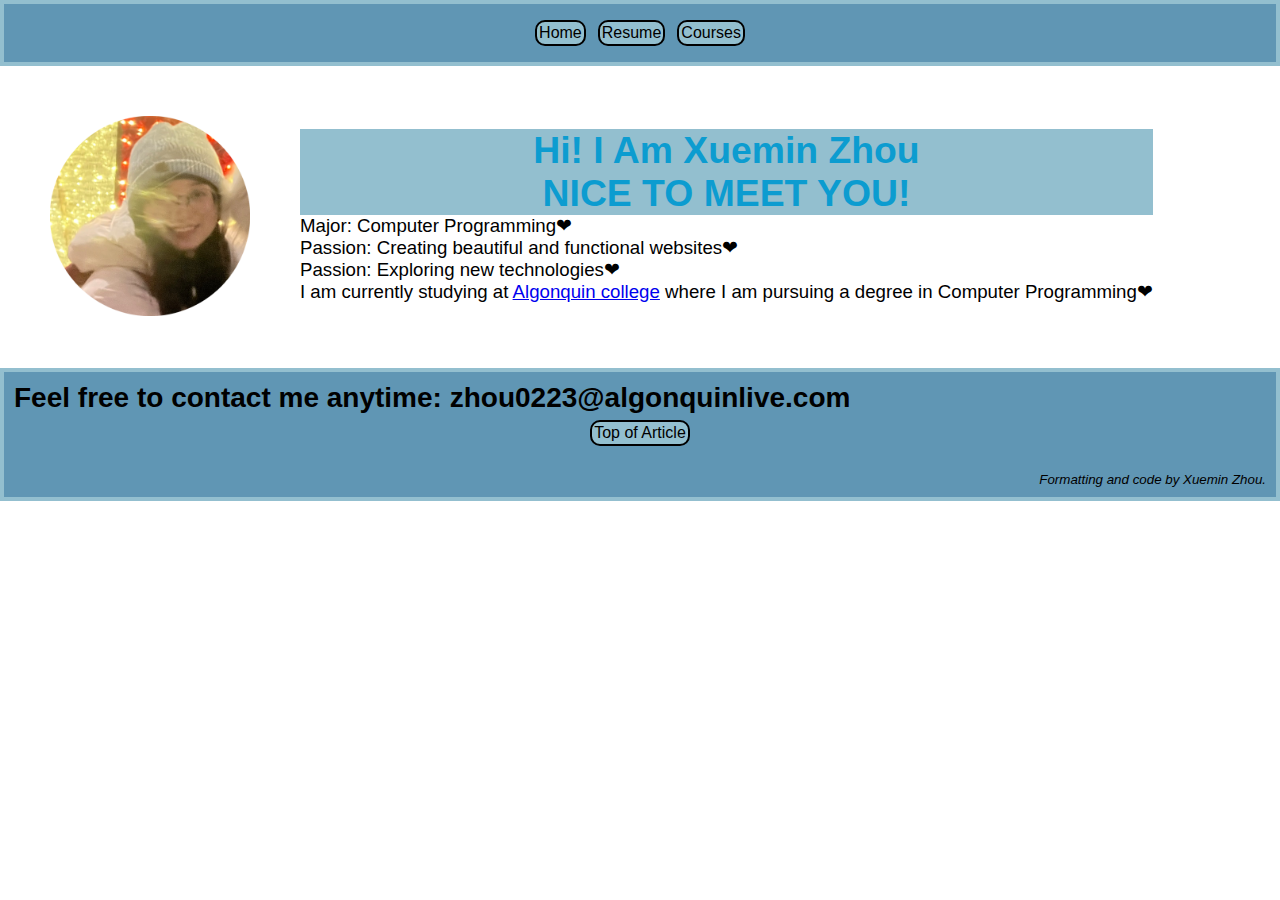
<file: personnelWebsite/index.html>
<!--
Name: Xuemin Zhou
Date: March 10,2023
Section: CST 8285 section 311
This is the index.html page for my portfolio of web 
development work. 
-->
<!DOCTYPE html>
<html lang="en">
<head>
	<meta charset="UTF-8">
	<meta name="author" content="Xuemin Zhou">
  <meta name="viewpoint" content="width=device-width,initial-scale=1.0,maximum-scale=1.0,minimum-scale=1.0,user-scalable=no">
	<title>index.html</title>
	<link rel="stylesheet" type="text/css" href="style.css">
  <script src="javascript.js" defer></script>
</head>
<body>
	<!-- Page 1: Landing Page -->
		<header>
      <nav class="navbar">
        <a href="index.html">Home</a>
        <a href="resume.html">Resume</a>
        <a href="course.html">Courses</a>
      </nav>
    </header>

  <table cellspacing="50">
    <tr>
      <td>
        <img src="myselfpicmodified.png" alt="Xuemin Zhou Picture" >
      </td>

      <td>
       <h1>Hi! I Am Xuemin Zhou</h1>
       <h1>NICE TO MEET YOU!</h1>
       <p>Major: Computer Programming❤</p>
       <p>Passion: Creating beautiful and functional websites❤</p>
       <p>Passion: Exploring new technologies❤</p>
       <p>I am currently studying at <a href="https://www.algonquincollege.com/">Algonquin college</a> where I am pursuing a degree in Computer Programming❤</p>
      </td>
    </tr>
  </table>
  <hr>
  
<!--footer-->
<footer id="contact">
  <div class="contact-wrapper">
      <h2>Feel free to contact me anytime:
        <a href="mailto:zhou0223@algonquinlive.com">zhou0223@algonquinlive.com</a>
      </h2>
      <nav>
        <a href="#top">Top of Article</a>
      </nav>
        <p>Formatting and code by Xuemin Zhou.</p>
  </div>
</footer>
</body>
</html>
</file>
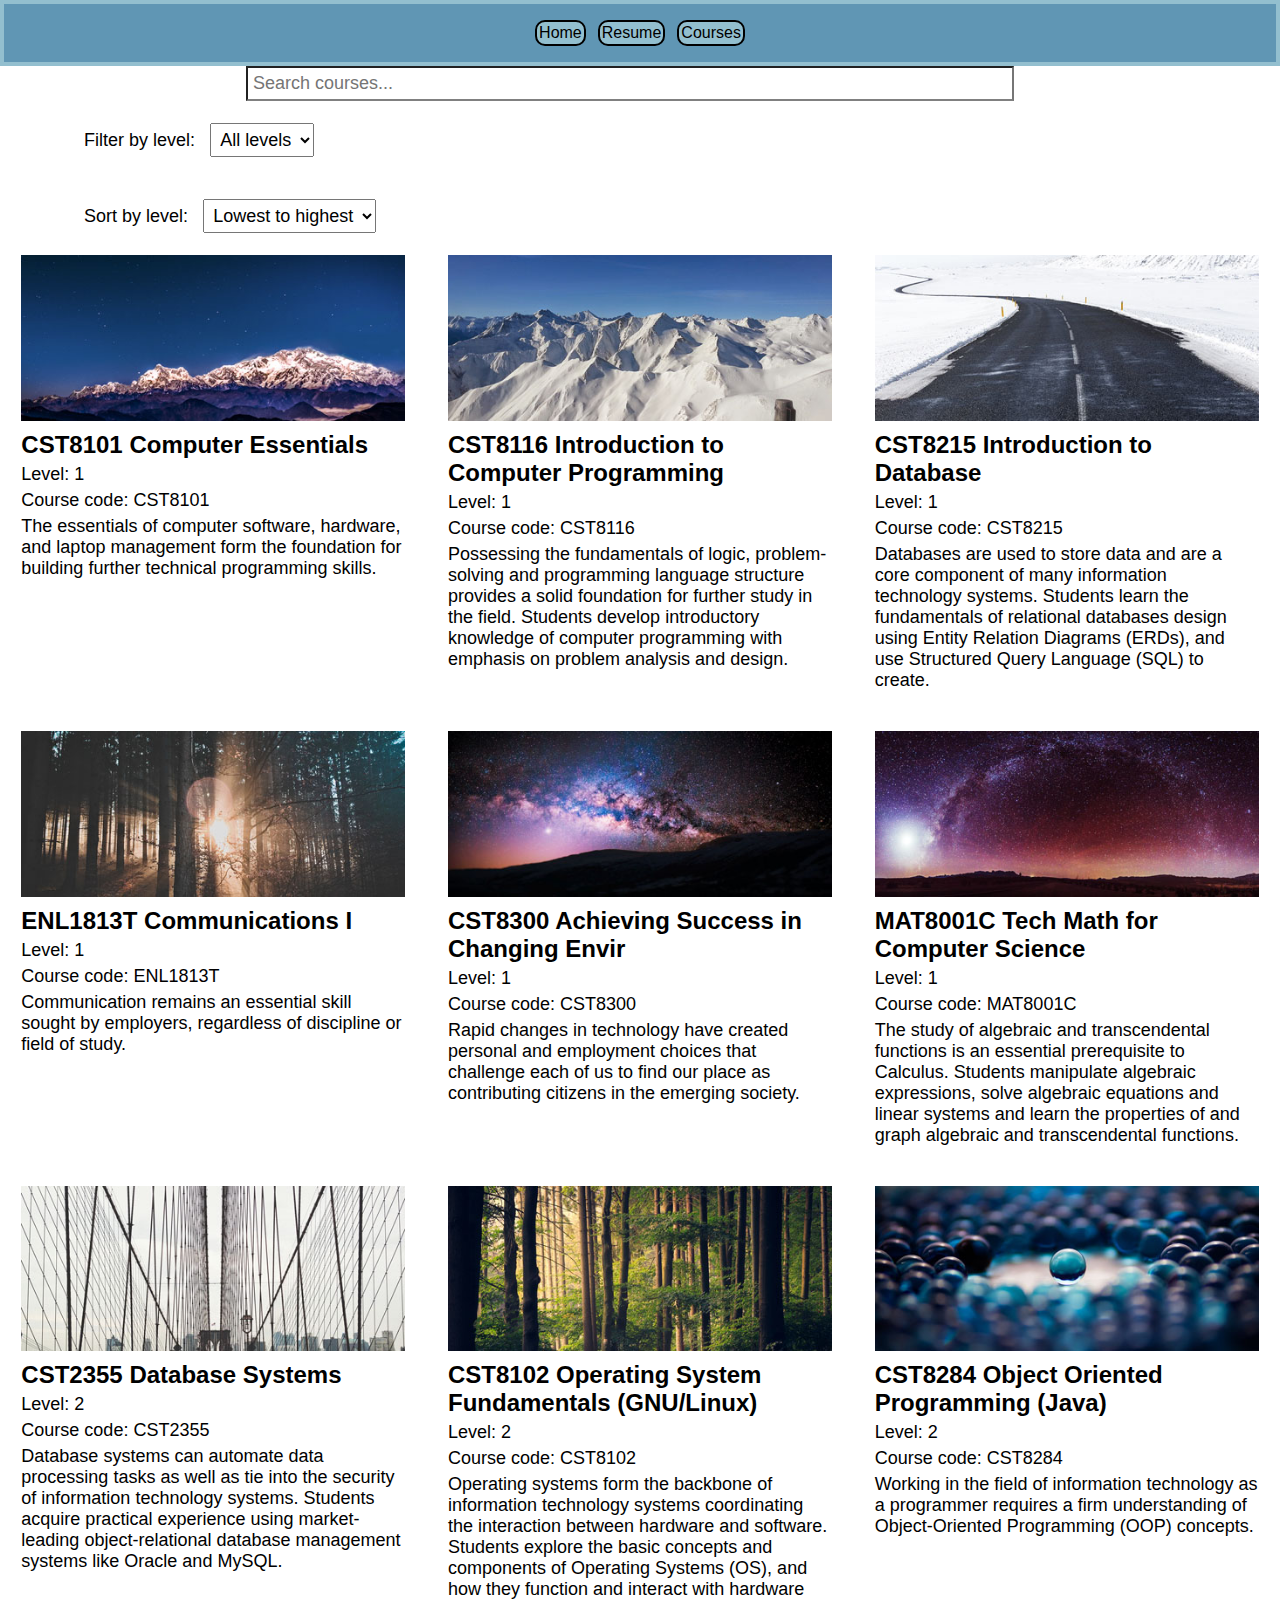
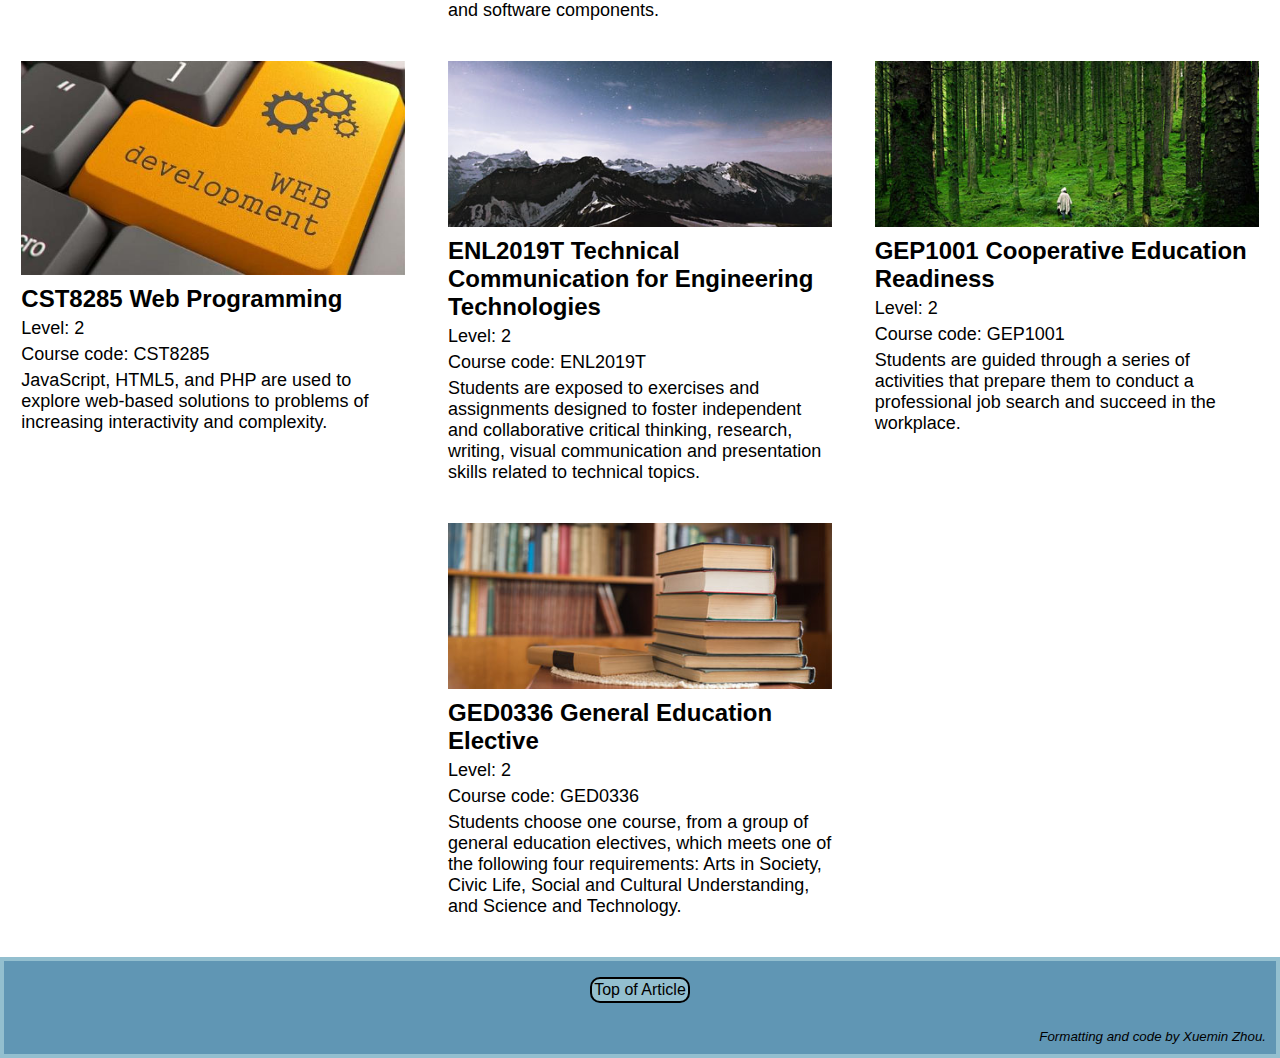
<file: personnelWebsite/course.html>
<!--
Name: Xuemin Zhou
Date: March 10,2023
Section: CST 8285 section 311
This is the course.html page for my portfolio of web 
development work. 
-->
<!DOCTYPE html>
<html lang="en">
    <head>
        <meta charset="utf-8">
        <meta name="author" content="Xuemin Zhou">
        <meta name="viewpoint" content="width=device-width,initial-scale=1.0,maximum-scale=1.0,minimum-scale=1.0,user-scalable=no">
        <title>My course</title>
        <link rel="stylesheet" type="text/css" href="style.css">
        <script src="javascript.js" defer></script>
    </head>
    <body>
      <header>
        <nav class="navbar">
          <a href="index.html">Home</a>
          <a href="resume.html">Resume</a>
          <a href="course.html">Courses</a>
        </nav>
      </header>
  
  <div class="search-container">
    <input type="text" id="search-input" placeholder="Search courses...">
  </div>
  <hr>

  <div class="filter-container">
    <label for="level-filter">Filter by level:</label>
    <select id="level-filter">
      <option value="">All levels</option>
      <option value="1">Level 1</option>
      <option value="2">Level 2</option>
    </select>
  </div>
  <hr>

  <div class="sort-container">
    <label for="level-sort">Sort by level:</label>
    <select id="level-sort">
      <option value="asc">Lowest to highest</option>
      <option value="desc">Highest to lowest</option>
    </select>
  </div>
  <hr>

  <div class="course-container">
    <div class="course" data-level="1">
      <img src="cst8101.jpg" alt="CST8101">
      <h2>CST8101 Computer Essentials</h2>
      <p>Level: 1</p>
      <p>Course code: CST8101</p>
      <p>The essentials of computer software, hardware, and laptop management form the foundation for building further technical programming skills.</p>
    </div>
    <div class="course" data-level="1">
      <img src="cst8116.jpg" alt="CST8116">
      <h2>CST8116 Introduction to Computer Programming</h2>
      <p>Level: 1</p>
      <p>Course code: CST8116</p>
      <p>Possessing the fundamentals of logic, problem-solving and programming language structure provides a solid foundation for further study in the field. Students develop introductory knowledge of computer programming with emphasis on problem analysis and design.</p>
    </div>
    <div class="course" data-level="1">
      <img src="cst8215.jpg" alt="CST8215">
      <h2>CST8215 Introduction to Database</h2>
      <p>Level: 1</p>
      <p>Course code: CST8215</p>
      <p>Databases are used to store data and are a core component of many information technology systems. Students learn the fundamentals of relational databases design using Entity Relation Diagrams (ERDs), and use Structured Query Language (SQL) to create.</p>
    </div>
    <div class="course" data-level="1">
      <img src="enl1813t.jpg" alt="ENL1813T">
      <h2>ENL1813T Communications I</h2>
      <p>Level: 1</p>
      <p>Course code: ENL1813T</p>
      <p>Communication remains an essential skill sought by employers, regardless of discipline or field of study.</p>
    </div>
    <div class="course" data-level="1">
      <img src="cst8300.jpg" alt="CST8300">
      <h2>CST8300 Achieving Success in Changing Envir</h2>
      <p>Level: 1</p>
      <p>Course code: CST8300</p>
      <p>Rapid changes in technology have created personal and employment choices that challenge each of us to find our place as contributing citizens in the emerging society. </p>
    </div>
    <div class="course" data-level="1">
      <img src="MAT8001C.jpg" alt="MAT8001C">
      <h2>MAT8001C Tech Math for Computer Science</h2>
      <p>Level: 1</p>
      <p>Course code: MAT8001C</p>
      <p>The study of algebraic and transcendental functions is an essential prerequisite to Calculus. 
        Students manipulate algebraic expressions, solve algebraic equations and linear systems and learn the properties of and graph algebraic and transcendental functions. </p>
    </div>
    <div class="course" data-level="2">
      <img src="cst2355.jpg" alt="CST2355">
      <h2>CST2355 Database Systems</h2>
      <p>Level: 2</p>
      <p>Course code: CST2355</p>
      <p>Database systems can automate data processing tasks as well as tie into the security of information technology systems. 
Students acquire practical experience using market-leading object-relational database management systems like Oracle and MySQL.</p>
    </div>
    <div class="course" data-level="2">
      <img src="cst8102.jpg" alt="CST8102">
      <h2>CST8102 Operating System Fundamentals (GNU/Linux)</h2>
      <p>Level: 2</p>
      <p>Course code: CST8102</p>
      <p>Operating systems form the backbone of information technology systems coordinating the interaction between hardware and software. 
Students explore the basic concepts and components of Operating Systems (OS), and how they function and interact with hardware and software components.</p>
    </div>
    <div class="course" data-level="2">
      <img src="cst8284.jpg" alt="CST8284">
      <h2>CST8284 Object Oriented Programming (Java)</h2>
      <p>Level: 2</p>
      <p>Course code: CST8284</p>
      <p>Working in the field of information technology as a programmer requires a firm understanding of Object-Oriented Programming (OOP) concepts.</p>
    </div>
    <div class="course" data-level="2">
      <img src="cst8285.jpg" alt="CST8285">
      <h2>CST8285 Web Programming</h2>
      <p>Level: 2</p>
      <p>Course code: CST8285</p>
      <p>JavaScript, HTML5, and PHP are used to explore web-based solutions to problems of increasing interactivity and complexity.</p>
</div>
<div class="course" data-level="2">
      <img src="enl2019t.jpg" alt="ENL2019T">
      <h2>ENL2019T Technical Communication for Engineering Technologies</h2>
      <p>Level: 2</p>
      <p>Course code: ENL2019T</p>
      <p>Students are exposed to exercises and assignments designed to foster independent and collaborative critical thinking, research, writing, visual communication and presentation skills related to technical topics.</p>
</div>
<div class="course" data-level="2">
      <img src="gep1001.jpg" alt="GEP1001">
      <h2>GEP1001 Cooperative Education Readiness</h2>
      <p>Level: 2</p>
      <p>Course code: GEP1001</p>
      <p>Students are guided through a series of activities that prepare them to conduct a professional job search and succeed in the workplace.</p>
</div>
<div class="course" data-level="2">
      <img src="ged0336.jpg" alt="GED0336">
      <h2>GED0336 General Education Elective</h2>
      <p>Level: 2</p>
      <p>Course code: GED0336</p>
      <p>Students choose one course, from a group of general education electives, which meets one of the following four requirements: Arts in Society, Civic Life, Social and Cultural Understanding, and Science and Technology.</p>
</div>
</div>

        <footer>
          <div>
              <nav>
                <a href="#top">Top of Article</a>
              </nav>
                <p>Formatting and code by Xuemin Zhou.</p>
          </div>
        </footer>
      </body>
</html>
</file>
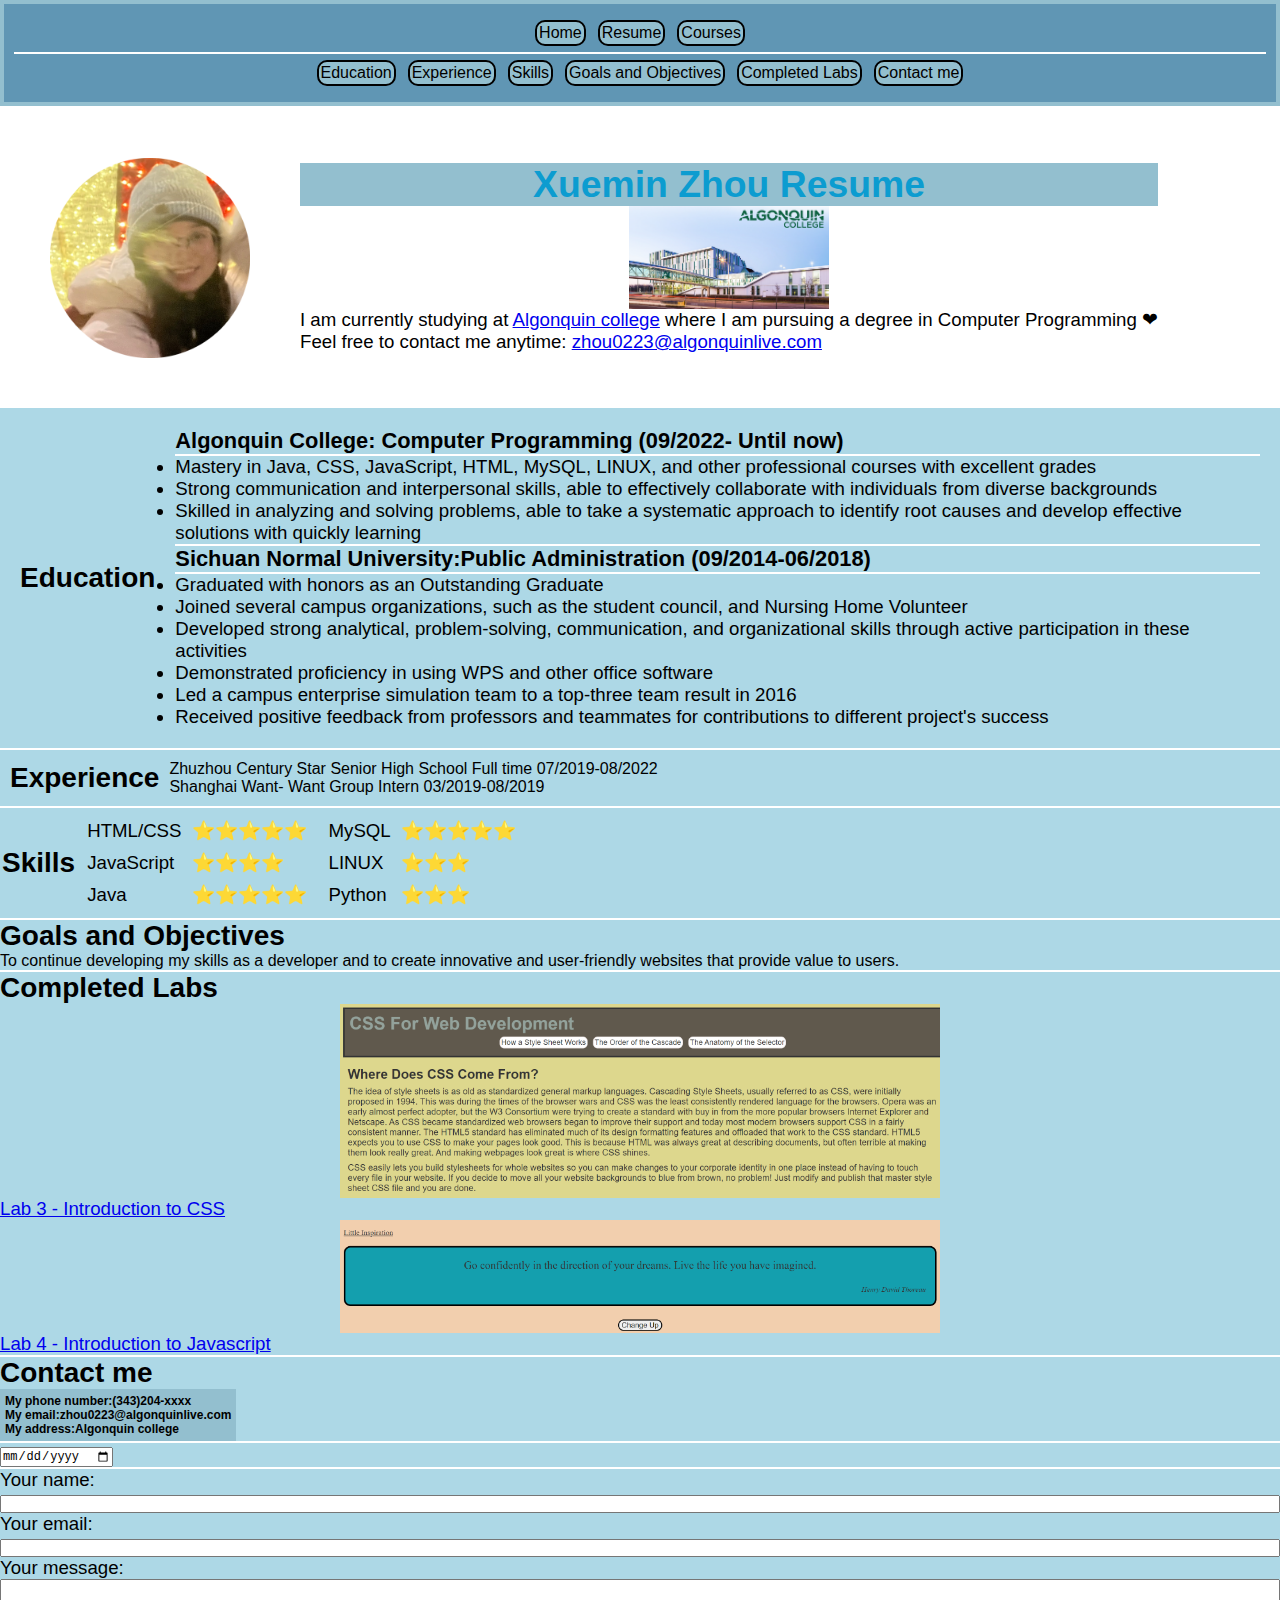
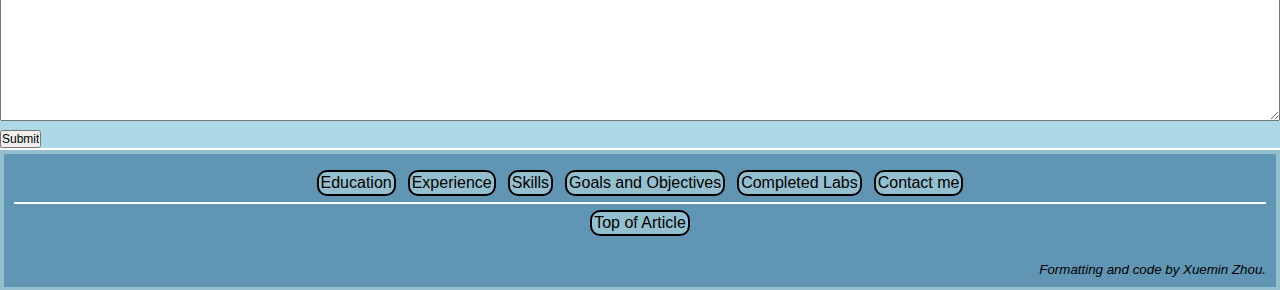
<file: personnelWebsite/resume.html>
<!--
Name: Xuemin Zhou
Date: March 10,2023
Section: CST 8285 section 311
This is the resume.html page for my portfolio of web 
development work. 
-->
<!DOCTYPE html>
<html lang="en">
    <head>
        <meta charset="utf-8">
        <meta name="author" content="Xuemin Zhou">
        <meta name="viewpoint" content="width=device-width,initial-scale=1.0,maximum-scale=1.0,minimum-scale=1.0,user-scalable=no">
        <title>My resume</title>
        <link rel="stylesheet" type="text/css" href="style.css">
        <script src="javascript.js" defer></script>
    </head>
    <body>
        <header>
            <nav class="nav">
                <a href="index.html">Home</a>
                <a href="resume.html">Resume</a>
                <a href="course.html">Courses</a>
            </nav>
            <hr>
            <div>
                <nav>
                    <a href="#education">Education</a>
                    <a href="#experience">Experience</a>
                    <a href="#skills">Skills</a>
                    <a href="#goalsandObjectives">Goals and Objectives</a>
                    <a href="#completedLabs">Completed Labs</a>
                    <a href="#contactme">Contact me</a>
                   </nav>
                </div>
        </header>

            <hr>
            <table cellspacing="50">
                <tr>
                  <td>
                    <img src="myselfpicmodified.png" alt="Xuemin Zhou Picture" >
                  </td>
                  <td>
                    <h1>Xuemin Zhou  Resume</h1>
                    <img src="AlgonquinSchool.png" alt="School Picture">
                    <p>I am currently studying at <a href="https://www.algonquincollege.com/">Algonquin college</a> where I am pursuing a degree in Computer Programming &#10084;</p>
                   <p>Feel free to contact me anytime:
                    <a href="mailto:zhou0223@algonquinlive.com">zhou0223@algonquinlive.com</a>
                   </p>
                  </td>
                </tr>
              </table>

        <main>
        <section id="education">
            <table cellspacing="20">
                <tr>
                    <td><h2>Education</h2></td>
                    <td> 
                        <ul>
                        <h3>Algonquin College: Computer Programming          (09/2022- Until now)</h3>
                        <hr>
                        <li>Mastery in Java, CSS, JavaScript, HTML, MySQL, LINUX, and other professional courses with excellent grades </li>
                        <li>Strong communication and interpersonal skills, able to effectively collaborate with individuals from diverse backgrounds </li>
                        <li>Skilled in analyzing and solving problems, able to take a systematic approach to identify root causes and develop effective solutions with quickly learning </li>
                        <hr>
                        <h3>Sichuan Normal University:Public Administration (09/2014-06/2018)</h3>
                        <hr>
                        <li>Graduated with honors as an Outstanding Graduate </li>
                        <li>Joined several campus organizations, such as the student council, and Nursing Home Volunteer </li>
                        <li>Developed strong analytical, problem-solving, communication, and organizational skills through active participation in these activities </li>
                        <li>Demonstrated proficiency in using WPS and other office software  </li>
                        <li>Led a campus enterprise simulation team to a top-three team result in 2016 </li>
                        <li>Received positive feedback from professors and teammates for contributions to different project's success </li>
                    </ul>
                    </td>
                </tr>
            </table>
        </section>
            <hr>
        <section id="experience">
            <table cellspacing="10">
                <tr>
                    <td> <h2>Experience</h2></td>
                    <td>
                        <ul>
                        <p>Zhuzhou Century Star Senior High School   Full time    07/2019-08/2022</p>
                        <p>Shanghai Want- Want Group                 Intern       03/2019-08/2019</p>
                        </ul>
                    </td>
                </tr>
            </table>
        </section>
    
            <hr>
        <section id="skills">
            <table>
                <tr>
                    <td> <h2>Skills</h2></td>
                    <td>
                        <table cellspacing="10">
                        <tr>
                            <td>HTML/CSS</td>
                            <td>⭐⭐⭐⭐⭐</td>
                        </tr>
                            <td>JavaScript</td>
                            <td>⭐⭐⭐⭐</td>
                        </tr>
                            <td>Java</td>
                            <td>⭐⭐⭐⭐⭐</td>
                        </tr>
                        </table>
                    </td>
                    <td>
                        <table cellspacing="10">
                            <td>MySQL</td>
                            <td>⭐⭐⭐⭐⭐</td>
                        </tr>
                            <td>LINUX</td>
                            <td>⭐⭐⭐</td>
                        </tr>
                        </tr>
                            <td>Python</td>
                            <td>⭐⭐⭐</td>
                        </tr>
                        </table>
                    </td>
                </tr>
            </table>
        </section>

            <hr>
        <section id="goalsandObjectives">
                <h2>Goals and Objectives</h2>
                <p>To continue developing my skills as a developer and to create innovative and user-friendly websites that provide value to users.</p>
        </section>
            <hr>
        <section id="completedLabs">
                <h2>Completed Labs</h2>
                <ul>
                    <li><a href="D:\0Canada\0Level Two\CST8285 Web programming\lab3\Xuemin_Zhou_lab3\lab3-bootstrap -css\Lab3.html"><img src="lab3.png" class="img1" alt="Lab 3 Thumbnail">Lab 3 - Introduction to CSS</a></li>
                    <li><a href="D:\0Canada\0Level Two\CST8285 Web programming\lab4\Lab 4 HTML, JS, and CSS\Lab4\inspiration.html"><img src="lab4.png" class="img1" alt="Lab 4 Thumbnail">Lab 4 - Introduction to Javascript</a></li>
                </ul>
        </section>

            <hr>
        <section id="contactme">
            <div>
                <h2>Contact me</h2>
                <h3>My phone number:(343)204-xxxx<br>
                 My email:zhou0223@algonquinlive.com<br>
                 My address:Algonquin college</h3><br>
        <hr>
        <input type="date">
        <hr>
        <form class="" action="mailto:zhou0223@algonquinlive.com" method="post">
            <lable>Your name:</lable>
            <input type="text" name="" value=""><br>
            <lable>Your email:</lable>
            <input type="text" name="" value=""><br>   
            <lable>Your message:</lable>
            <textarea name="name" rows="10" cols="30"></textarea><br>
            <input type="submit" name="">
        </form>
        </div>
        </section>
    </main>
            <hr>
        <footer>
            <div>
            <nav>
                <a href="#education">Education</a>
                <a href="#experience">Experience</a>
                <a href="#skills">Skills</a>
                <a href="#goalsandObjectives">Goals and Objectives</a>
                <a href="#completedLabs">Completed Labs</a>
                <a href="#contactme">Contact me</a>
               </nav>
            </div>
               <hr>
            <div>
               <nav>
                 <a href="#top">Top of Article</a>
               </nav>
                <p>Formatting and code by Xuemin Zhou.</p>
            </div>
        </footer>
    </body>
</html>
</file>
<file: personnelWebsite/style.css>
/*header and footer*/
header, footer {
  background-color: #6096B4;
  color: black;
  border: 4px solid #93BFCF;
  padding: 10px;
}

/*footer*/
footer a {
  text-decoration: none;
  color: black;
}

footer a:hover {
  color: #93BFCF;
}

footer p {
  text-align: right;
  font-style: italic;
  font-size: 10pt;
  margin-top: 20px;
}
/*contact me*/
#contactme h3 {
  font-size: 12px;
  color: #000000;
  background-color: #93BFCF;
  display: inline-block;
  padding: 5px;
  margin-bottom: 0;
}

#contactme input[type="date"], 
#contactme input[type="text"], 
#contactme textarea {
  font-size: 12px;
}

#contactme input[type="text"], 
#contactme textarea {
  width: 100%;
  box-sizing: border-box;
}

#contactme input[type="submit"] {
  font-size: 12px;
}

/*nav*/
header nav {
  display: flex;
  justify-content: center;
}
header nav a {
  text-decoration: none;
  color: black;
  font-size: 12pt;
}
header nav a:hover {
  color: #EEE9DA;
}
nav{
  font-size:12pt;
  display:flex;
  justify-content:center;
  background-color:inherit;
}

nav a{
  text-decoration:none;
  color: inherit;
  border:solid;
  border-radius:10px;
  border-width:2px;
  background-color: #93BFCF;
  padding:2px;
  margin:6px;
}


/*h1*/
 h1 {
    text-align: center;
    background-color: #93BFCF;
    color:#0c9cd0;

  }
/*image*/
  img {
    width: 200px;
    height: auto;
    display: block;
    margin: auto;
  }
  .img1 {
    width: 600px;
    height: auto;
    display: block;
    margin: auto;
  }
 

/*body and main*/
  body {
    font-family: sans-serif;
    font-size: 14pt;
  }


  main {
    background-color: lightblue;
  }
  main p {
    font-size: 16px;
    text-align: left;
  }
/*hr*/
hr {
  background-color:white;
  border-style: none;
  height:2px;
}
  
/*course*/
.search-container input[type=text] {
  padding: 5px;
  border-bottom: 2px solid gray;
  font-size: 18px;
  margin-right: 20px;
  width: 60%;
}

.filter-container, .sort-container {
  display: inline-block;
  margin-right: 20px;
}

/* label */
label {
  font-size: 18px;
  margin-right: 10px;
}

/* select */
select {
  font-size: 18px;
  padding: 5px;
}

/* course-container */
.course-container {
  display: flex;
  flex-wrap: wrap;
  justify-content: space-around;
}

/* course */
.course {
  width: 30%;
  margin-bottom: 40px;
}

/* course img */
.course img {
  width: 100%;
  height: auto;
  transition: all 0.3s;
}

/* course h2 */
.course h2 {
  font-size: 24px;
  margin-top: 10px;
}

/* course p */
.course p {
  font-size: 18px;
  margin-top: 5px;
}

/* course:hover img */
.course:hover img {
  transform: scale(1.1);
}

/* 设置 search-container */
.search-container {
  text-align: center;
}

/* 设置 filter-container 和 sort-container */
.filter-container,
.sort-container {
  display: left;
  width: 40%;
  margin: 0 5%;
  padding: 20px;
  box-sizing: border-box;
}

/* Apply default styles to all devices */
* {
  box-sizing: border-box;
  margin: 0;
  padding: 0;
}


/* Apply styles for mobile devices */
@media only screen and (max-width: 600px) {
  /* Reduce padding and font size for header and footer */
  header, footer {
    padding: 5px;
    font-size: 14px;
  }

  /* Make the nav links stack vertically */
  header nav {
    flex-direction: column;
  }

  /* Adjust image size */
  img {
    width: 150px;
  }

  /* Adjust table layout */
  table {
    display: block;
    margin: auto;
  }

  td {
    display: block;
    text-align: center;
  }

  /* Set margin for contact info */
  #contact p {
    margin-top: 10px;
  }
}
</file>
